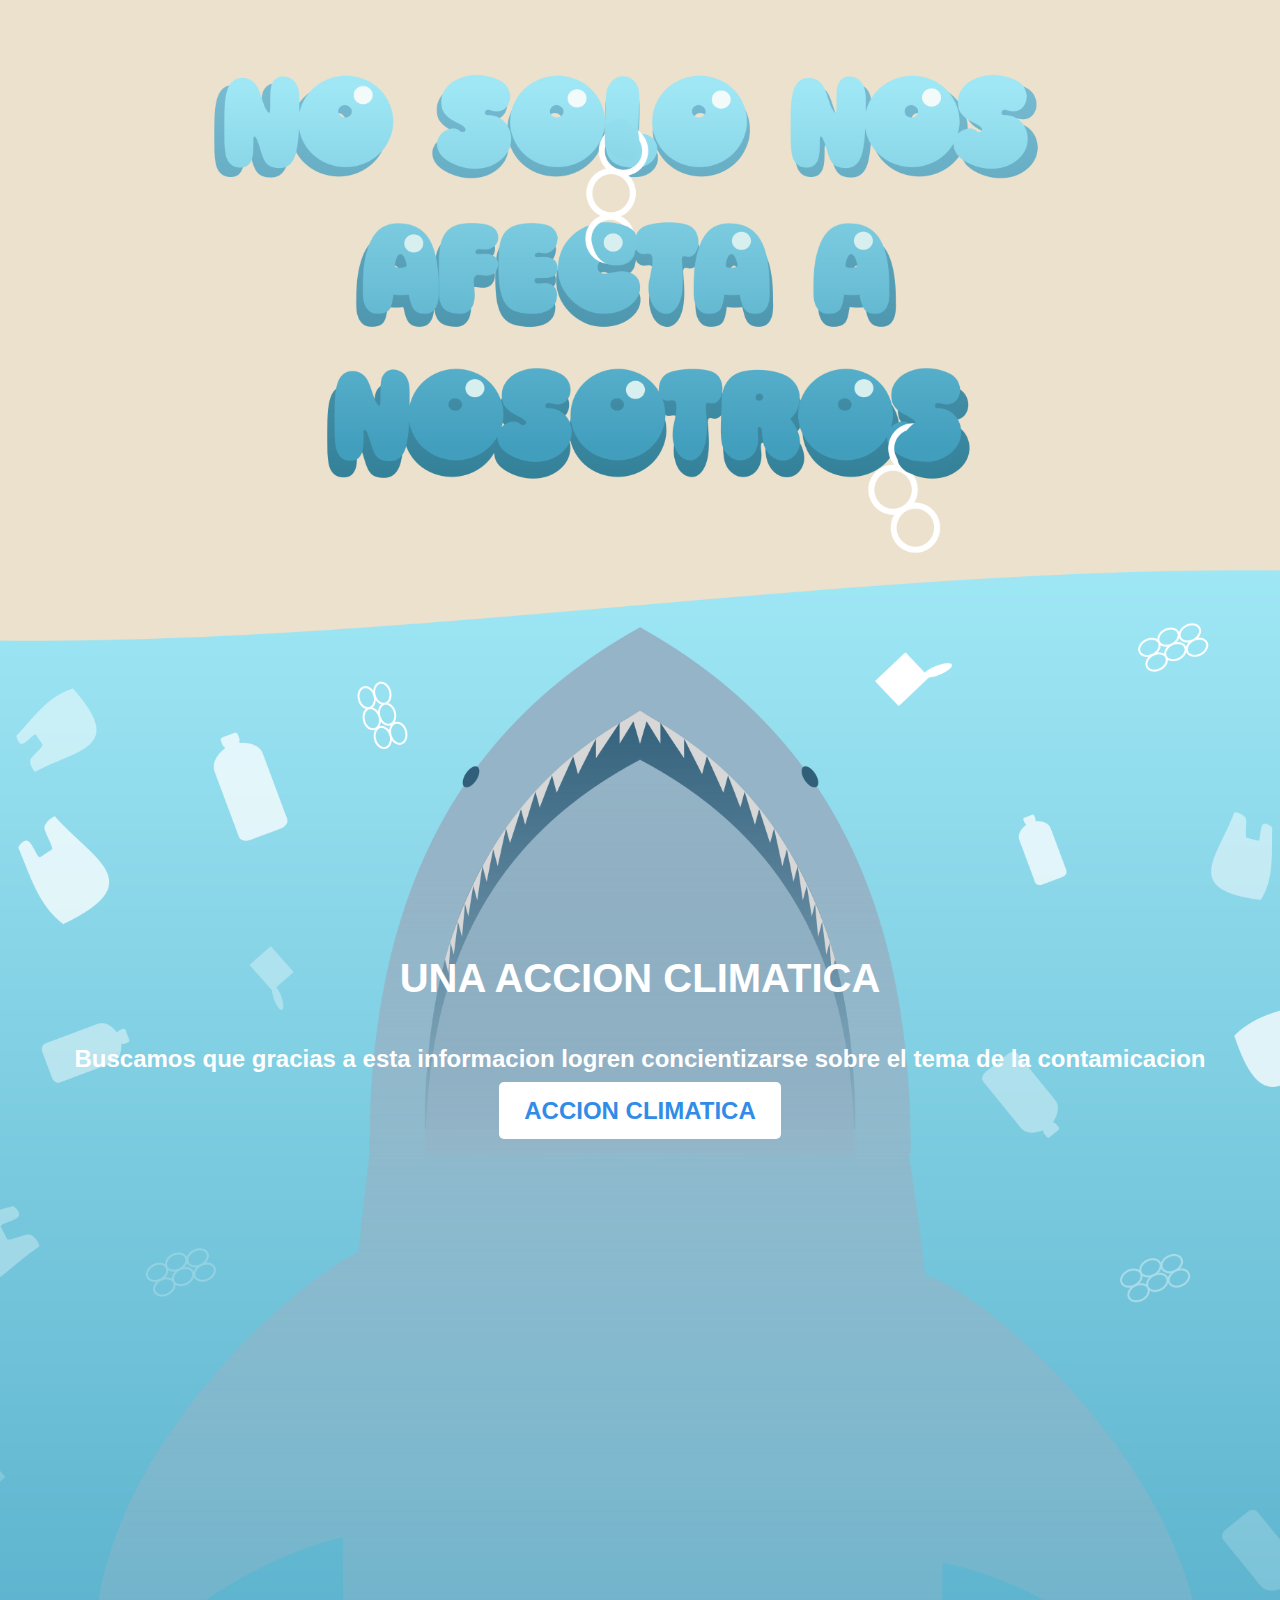
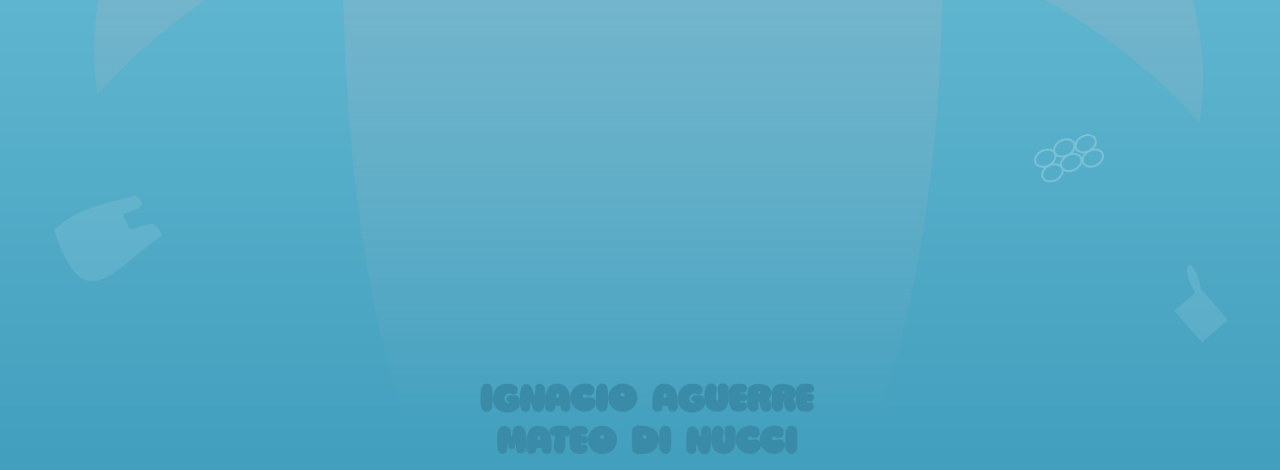
<file: cambio-climatico/grupo-1/index.html>
<!DOCTYPE html>
<html lang="es">
<head>
    <meta charset="UTF-8">
    <meta name="viewport" content="width=device-width, initial-scale=1.0">
    <title>Climate Action</title>
    <style>
        body, html {
            margin: 0;
            padding: 0;
            width: 100%;
            height: 100px;
            font-family: Arial, sans-serif;
        }

        .background-image {
            position: absolute;
            top: 0;
            left: 0;
            width: 100%;
            height: 230%;
            background-image: url('ei.png');
            background-size: cover;
            background-position: center;
            z-index: -1;
            opacity: 1;
        }

        .container {
            position: relative;
            z-index: 1;
            display: flex;
            flex-direction: column;
            justify-content: center;
            align-items: center;
            height: 100%;
            color: white;
            text-align: center;
            top: 1010px;
            font-weight: bold;

        }

        header {
            font-size: 2.5em;
            margin-bottom: 20px;
        }

        main {
            font-size: 1.5em;
            margin-bottom: 40px;
        }

        footer {
            font-size: 1em;
            margin-top: 20px;
        }

        .button {
            padding: 15px 25px;
            font-size: 1em;
            color: #318CE7;
            background-color: #ffffff;
            border: none;
            border-radius: 5px;
            cursor: pointer;
            text-decoration: none;
            font-weight: bold;
        }

        .button:hover {
            background-color: #318CE7;
            color: #FFFFFF;
        }
    </style>
</head>
<body>
    <div class="background-image"></div>
    <div class="container">
        <header>
            UNA ACCION CLIMATICA
        </header>
        <main>
            <p>Buscamos que gracias a esta informacion logren concientizarse sobre el tema de la contamicacion</p>
            <a href="https://www.fundacionaquae.org/agua-y-contaminacion/" class="button">ACCION CLIMATICA</a>
        </main>
    </div>
</body>
</html>
</file>
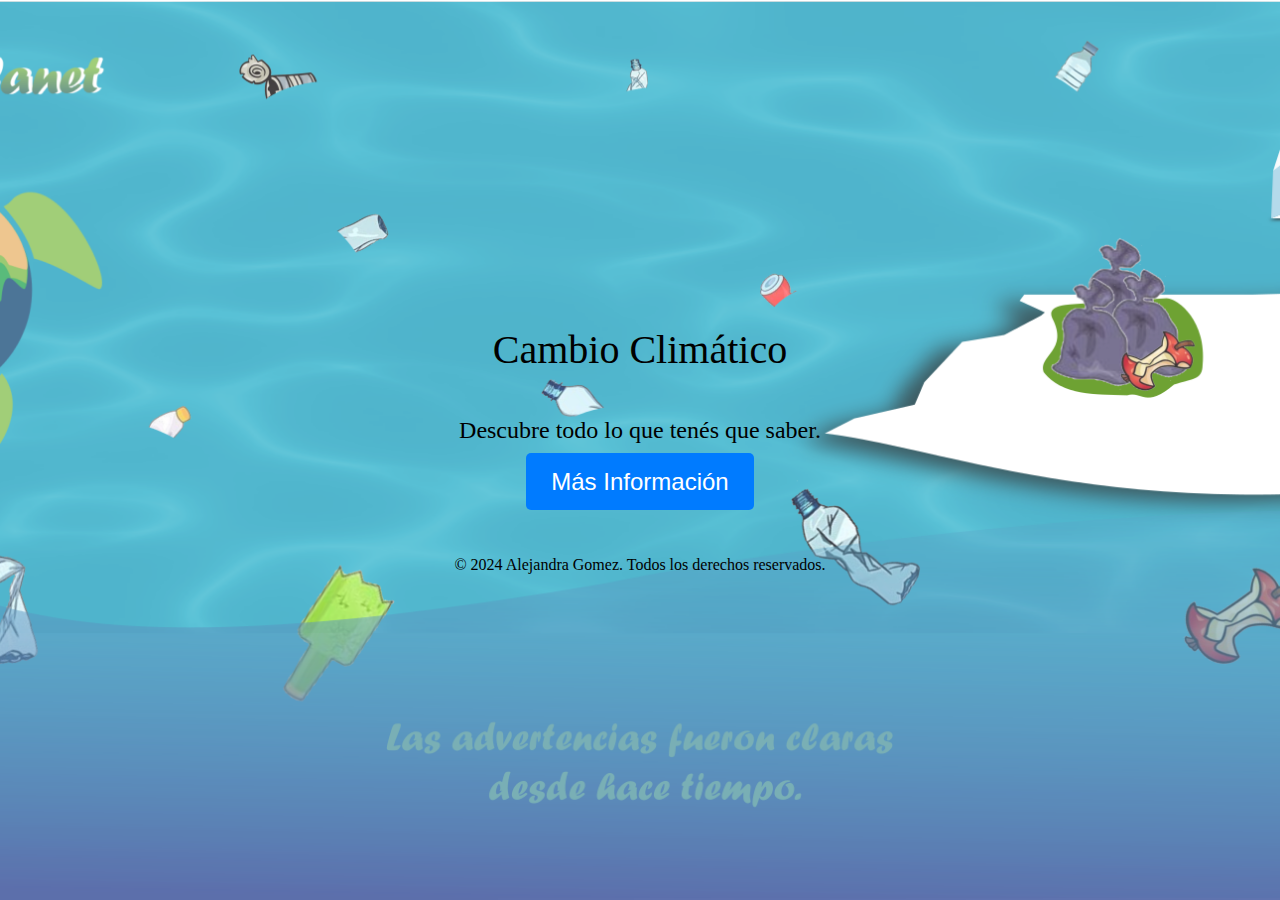
<file: cambio-climatico/grupo-2/index.html>
<!DOCTYPE html>
<html lang="es">
<head>
    <meta charset="UTF-8">
    <meta name="viewport" content="width=device-width, initial-scale=1.0">
    <title>Landing Page</title>
    <style>
        body, html {
            margin: 0;
            padding: 0;
            width: 100%;
            height: 100%;
            font-family: Arial, sans-serif;
        }

        .background-image {
            position: absolute;
            top: 0;
            left: 0;
            width: 100%;
            height: 100%;
            background-image: url('grafiti.png');
            background-size: cover;
            background-position: center;
            z-index: -1;
            opacity: 0.8;
        }

        .container {
            position: relative;
            z-index: 1;
            display: flex;
            flex-direction: column;
            justify-content: center;
            align-items: center;
            height: 100%;
            color: white;
            text-align: center;
        }

	p {
	color: black;
	font-family: Book Antiqua;

	}

        header {
            font-size: 2.5em;
            margin-bottom: 20px;
	    color: black;
	    font-family: Engravers MT;
        }

        main {
            font-size: 1.5em;
            margin-bottom: 40px;
        }

        footer {
            font-size: 1em;
            margin-top: 20px;
	    color: black;
	    font-family: Book Antiqua;
        }

        .button {
            padding: 15px 25px;
            font-size: 1em;
            color: white;
            background-color: #007BFF;
            border: none;
            border-radius: 5px;
            cursor: pointer;
            text-decoration: none;
        }

        .button:hover {
            background-color: #0056b3;
        }
    </style>
</head>
<body>
    <div class="background-image"></div>
    <div class="container">
        <header>
            Cambio Climático
        </header>
        <main>
            <p>Descubre todo lo que tenés que saber.</p>
            <a href="proyecto_final_inkscape.pdf" class="button">Más Información</a>
        </main>
        <footer>
            © 2024 Alejandra Gomez. Todos los derechos reservados.
        </footer>
    </div>
</body>
</html>
</file>
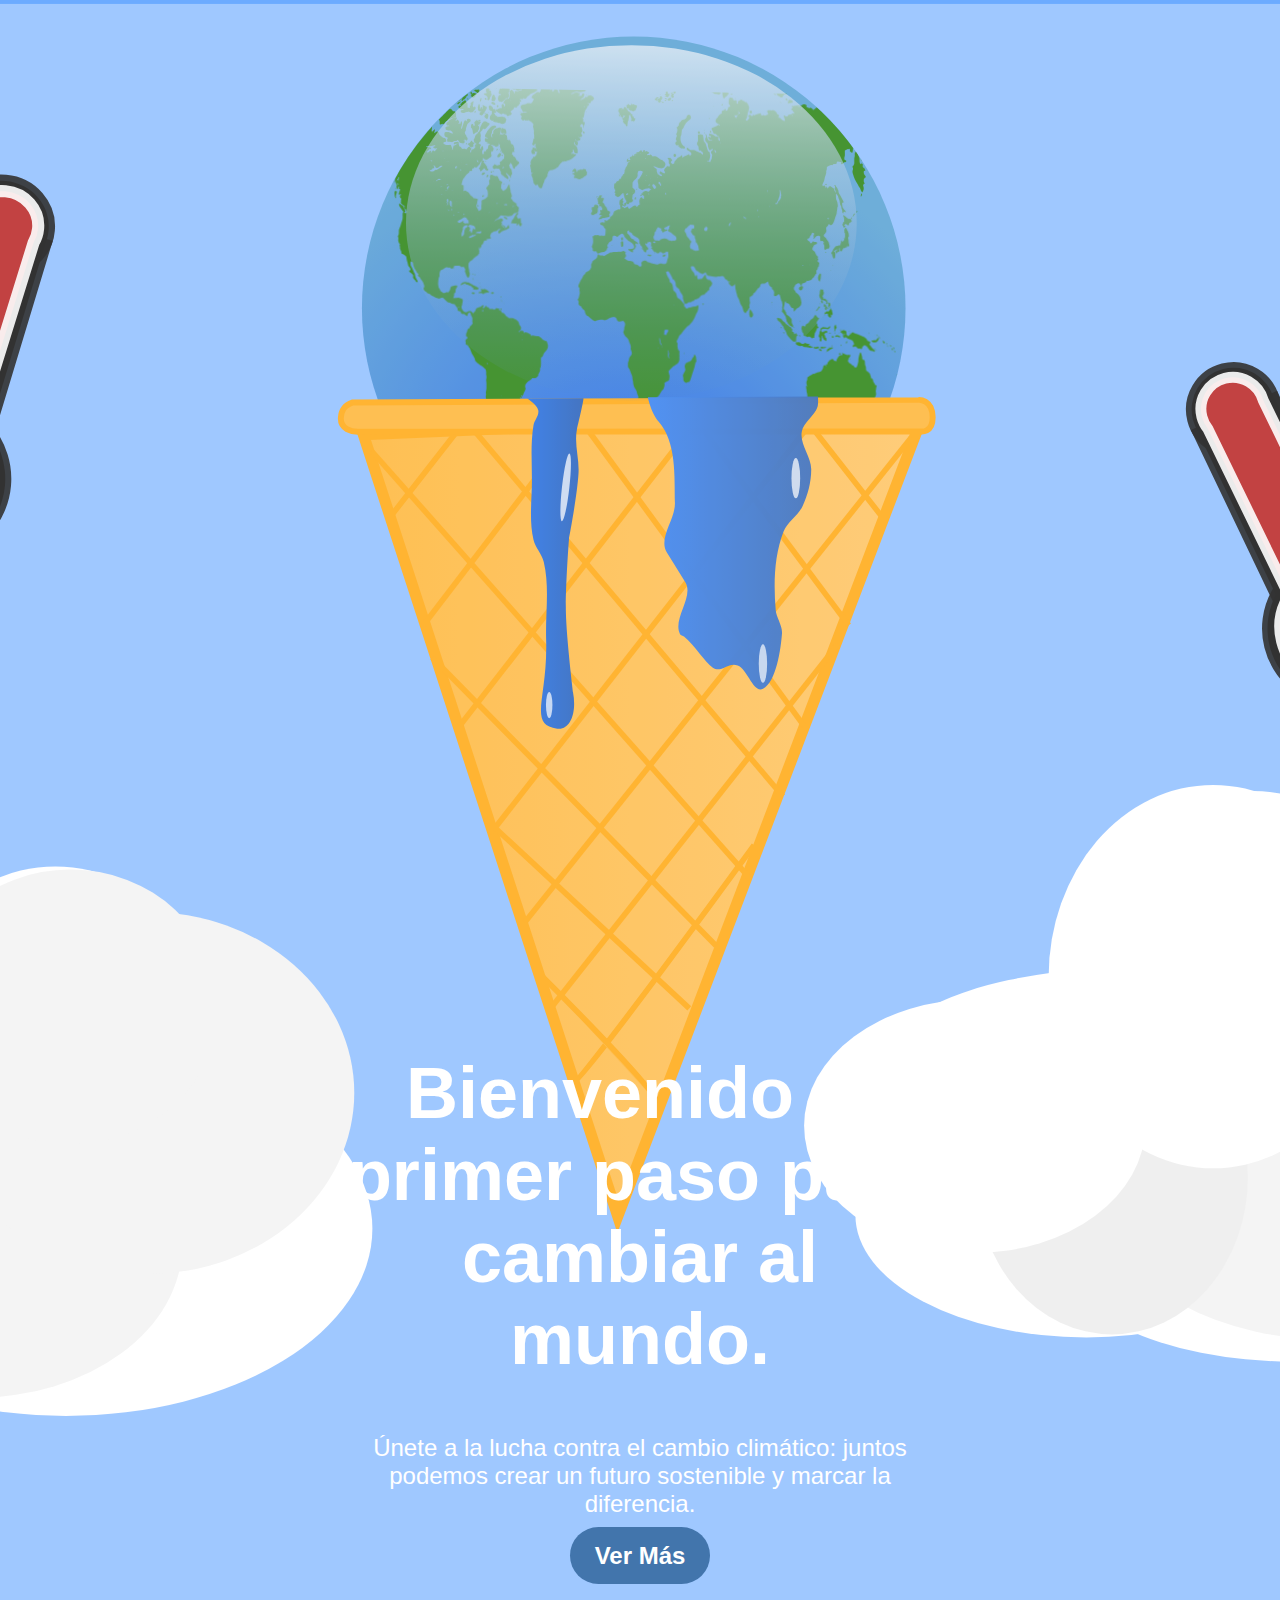
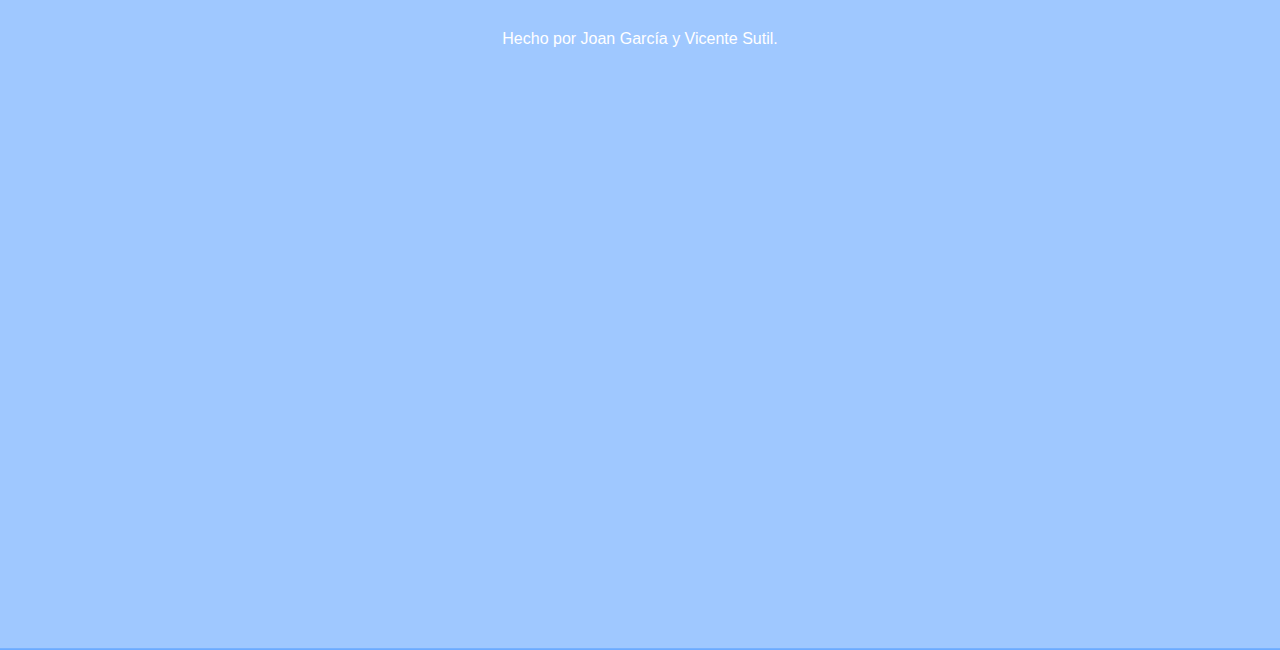
<file: cambio-climatico/grupo-3/index.html>
<!DOCTYPE html>
<html lang="es">
<head>
    <meta charset="UTF-8">
    <meta name="viewport" content="width=device-width, initial-scale=1.0">
    <title>Cambio Climático</title>
    <link rel="icon" type="image/png" href="favicon.png">
    <style>
        body, html {
            margin: 0;
            padding: 0;
            width: 100%;
            height: 100%;
            font-family: 'Franklin Gothic Medium', 'Arial Narrow', Arial, sans-serif, 'sans-serif';
           
        }

        .background-image {
            position: absolute;
            top: 0;
            left: 0;
            width: 100%;
            height: 250%;
            background-image: url('helado.svg');
            background-size: cover;
            background-position: center;
            z-index: -1;
            opacity: 0.8;
        }

        .container {
            position: absolute;
            z-index: 1;
            display: flex;
            flex-direction: column;
            justify-content: center;
            align-items: center;
            height: 100%;
            color: white;
            text-align: center;
            width: 600px;
            left: calc(50% - 300px);
            top: 900px;

        }

        header {
            font-size: 4.5em;
            margin-bottom: 30px;
            font-weight: bold;
        }

        main {
            font-size: 1.5em;
            margin-bottom: 40px;

        }

        footer {
            font-size: 1em;
            margin-top: 20px;
        }

        .button {
            padding: 15px 25px;
            font-size: 1em;
            color: white;
            background-color: #4275ac;
            border: none;
            border-radius: 35px;
            cursor: pointer;
            text-decoration: none;
            font-weight: bold;
        }

        .button:hover {
            background-color: #67affd;
        }
    </style>
</head>
<body>
    <div class="background-image"></div>
    <div class="container">
        <header>
            Bienvenido al primer paso para cambiar al mundo.
        </header>
        <main>
            <p>Únete a la lucha contra el cambio climático: juntos podemos crear un futuro sostenible y marcar la diferencia.</p>
            <a href="https://ciencia.nasa.gov/cambio-climatico/evidencia/" class="button">Ver Más</a>
        </main>
        <footer>
            Hecho por Joan García y Vicente Sutil.
        </footer>
    </div>
</body>
</html>
</file>
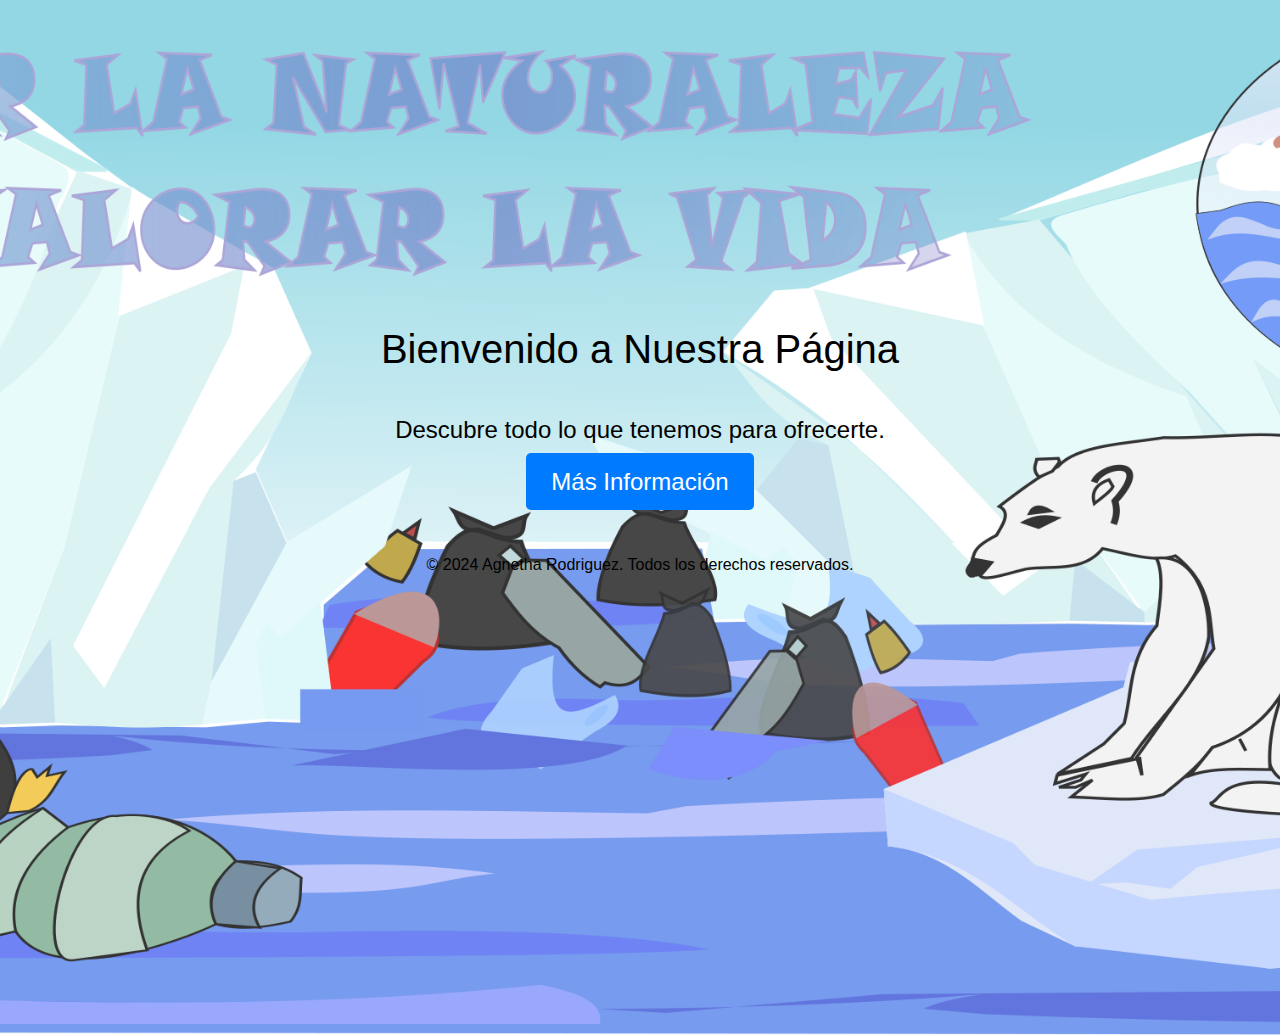
<file: cambio-climatico/grupo-4/index.html>
<!DOCTYPE html>
<html lang="es">
<head>
    <meta charset="UTF-8">
    <meta name="viewport" content="width=device-width, initial-scale=1.0">
    <title>Landing Page</title>
    <style>
        body, html {
            margin: 0;
            padding: 0;
            width: 100%;
            height: 100%;
            font-family: Arial, sans-serif;
        }

        .background-image {
            position: absolute;
            top: 0;
            left: 0;
            width: 101%;
            height: 115%;
            background-image: url('grafiti.png');
            background-size: cover;
            background-position: center;
            z-index: -1;
            opacity: 0.8;
        }

        .container {
            position: relative;
            z-index: 1;
            display: flex;
            flex-direction: column;
            justify-content: center;
            align-items: center;
            height: 100%;
            color: white;
            text-align: center;
        }

        header {
            font-size: 2.5em;
            margin-bottom: 20px;
	    color: black;
        }

        main {
            font-size: 1.5em;
            margin-bottom: 40px;
	    color: black;
        }

        footer {
            font-size: 1em;
            margin-top: 20px;
	    color: black;
        }

        .button {
            padding: 15px 25px;
            font-size: 1em;
            color: white;
            background-color: #007BFF;
            border: none;
            border-radius: 5px;
            cursor: pointer;
            text-decoration: none;
        }

        .button:hover {
            background-color: #0056b3;
        }
    </style>
</head>
<body>
    <div class="background-image"></div>
    <div class="container">
        <header>
            Bienvenido a Nuestra Página
        </header>
        <main>
            <p>Descubre todo lo que tenemos para ofrecerte.</p>
            <a href="https://science.nasa.gov/climate-change/" class="button">Más Información</a>
        </main>
        <footer>
            © 2024 Agnetha Rodriguez. Todos los derechos reservados.
        </footer>
    </div>
</body>
</html>
</file>
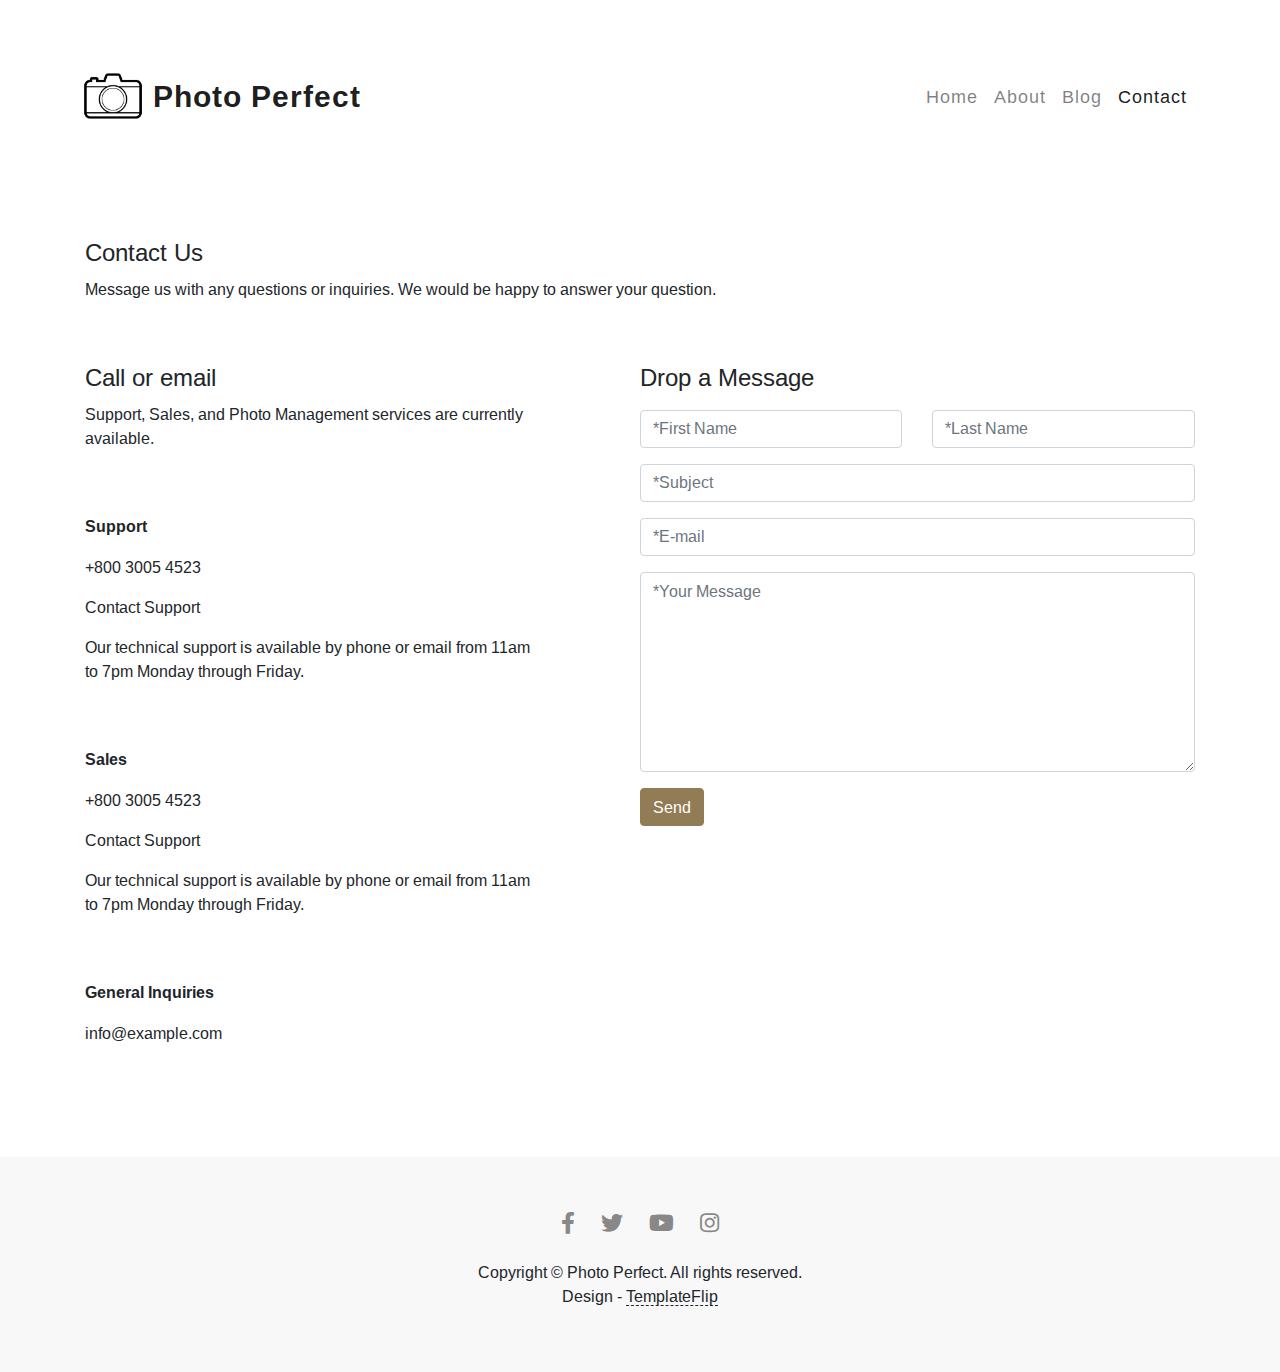
<file: contact.html>
<!DOCTYPE html>
<html lang="en-US">
  <head>
    <meta charset="UTF-8">
    <meta http-equiv="X-UA-Compatible" content="IE=edge">
    <meta name="viewport" content="width=device-width, initial-scale=1">
    <title>Contact - Photo Perfect</title>
    <link rel="preconnect" href="https://fonts.gstatic.com" crossorigin="crossorigin"/>
    <link rel="preload" as="style" href="https://fonts.googleapis.com/css2?family=Arimo:wght@400;600;700&amp;display=swap"/>
    <link rel="stylesheet" href="https://fonts.googleapis.com/css2?family=Arimo:wght@400;600;700&amp;display=swap" media="print" onload="this.media='all'"/>
    <noscript>
      <link rel="stylesheet" href="https://fonts.googleapis.com/css2?family=Arimo:wght@400;600;700&amp;display=swap"/>
    </noscript>
    <link href="css/bootstrap.min.css?ver=1.2.0" rel="stylesheet">
    <link href="css/font-awesome/css/all.min.css?ver=1.2.0" rel="stylesheet">
    <link href="css/main.css?ver=1.2.0" rel="stylesheet">
  </head>
  <body id="top">
    <div class="page">
      <header>
        <div class="pp-header">
          <nav class="navbar navbar-expand-lg navbar-light">
            <div class="container"><a href="index.html"><img src="images/favicon.png" alt="Logo"></a><a class="navbar-brand" href="index.html">Photo Perfect</a>
              <button class="navbar-toggler" type="button" data-toggle="collapse" data-target="#navbarNavAltMarkup" aria-controls="navbarNavAltMarkup" aria-expanded="false" aria-label="Toggle navigation"><span class="navbar-toggler-icon"></span></button>
              <div class="collapse navbar-collapse" id="navbarNavAltMarkup">
                <ul class="navbar-nav ml-auto">
                  <li class="nav-item"><a class="nav-link" href="index.html">Home</a>
                  </li>
                  <li class="nav-item"><a class="nav-link" href="about.html">About</a>
                  </li>
                  <li class="nav-item"><a class="nav-link" href="blog.html">Blog</a>
                  </li>
                  <li class="nav-item active"><a class="nav-link" href="contact.html">Contact</a>
                  </li>
                </ul>
              </div>
            </div>
          </nav>
        </div>
      </header>
      <div class="page-content">
        <div class="container">
<div class="row pp-section">
  <div class="col-md-9">
    <h1 class="h4">Contact Us</h1>
    <p>Message us with any questions or inquiries. We would be happy to answer your question. </p>
  </div>
</div>
<div class="container pp-contact px-0 mt-5">
  <div class="row">
    <div class="col-md-5 col-sm-12">
      <div class="h4">Call or email</div>
      <p>Support, Sales, and Photo Management services are currently available.</p>
      <p class="pt-5"><b>Support</b></p>
      <p>+800 3005 4523</p>
      <p>Contact Support</p>
      <p>Our technical support is available by phone or email from 11am to 7pm Monday through Friday.</p>
      <p class="pt-5"><b>Sales</b></p>
      <p>+800 3005 4523</p>
      <p>Contact Support</p>
      <p>Our technical support is available by phone or email from 11am to 7pm Monday through Friday.</p>
      <p class="pt-5"><b>General Inquiries</b></p>
      <p>info@example.com</p>
    </div>
    <div class="col-md-7 col-sm-12">
      <div class="pp-contact-message">
        <div class="h4 mb-3">Drop a Message</div>
        <form action="https://formspree.io/your@email.com" method="POST">
          <div class="row">
            <div class="col-md-6 col-sm-12 mb-3">
              <input class="mr-3 form-control" type="text" name="first-name" placeholder="*First Name"/>
            </div>
            <div class="col-md-6 col-sm-12 mb-3">
              <input class="form-control" type="text" name="last-name" placeholder="*Last Name"/>
            </div>
          </div>
          <div class="row mb-3">
            <div class="col">
              <input class="form-control" type="text" name="Subject" placeholder="*Subject"/>
            </div>
          </div>
          <div class="row mb-3">
            <div class="col">
              <input class="form-control" type="email" name="_replyto" placeholder="*E-mail"/>
            </div>
          </div>
          <div class="row mb-3">
            <div class="col">
              <textarea class="form-control" name="message" placeholder="*Your Message"></textarea>
            </div>
          </div>
          <div class="row">
            <div class="col">
              <button class="btn btn-primary" type="submit">Send</button>
            </div>
          </div>
        </form>
      </div>
    </div>
  </div>
</div>
<div class="pp-section"></div></div>
      </div>
    </div>
    <footer class="pp-footer">
      <div class="container py-5">
        <div class="row text-center">
          <div class="col-md-12"><a class="pp-facebook btn btn-link" href="#"><i class="fab fa-facebook-f fa-2x " aria-hidden="true"></i></a><a class="pp-twitter btn btn-link " href="#"><i class="fab fa-twitter fa-2x " aria-hidden="true"></i></a><a class="pp-youtube btn btn-link" href="#"><i class="fab fa-youtube fa-2x" aria-hidden="true"></i></a><a class="pp-instagram btn btn-link" href="#"><i class="fab fa-instagram fa-2x " aria-hidden="true"></i></a></div>
          <div class="col-md-12">
            <p class="mt-3">Copyright &copy; Photo Perfect. All rights reserved.<br>Design - <a class="credit" href="https://templateflip.com" target="_blank">TemplateFlip</a></p>
          </div>
        </div>
      </div>
    </footer>
    <script src="scripts/jquery.min.js?ver=1.2.0"></script>
    <script src="scripts/bootstrap.bundle.min.js?ver=1.2.0"></script>
    <script src="scripts/main.js?ver=1.2.0"></script>
  </body>
</html>
</file>
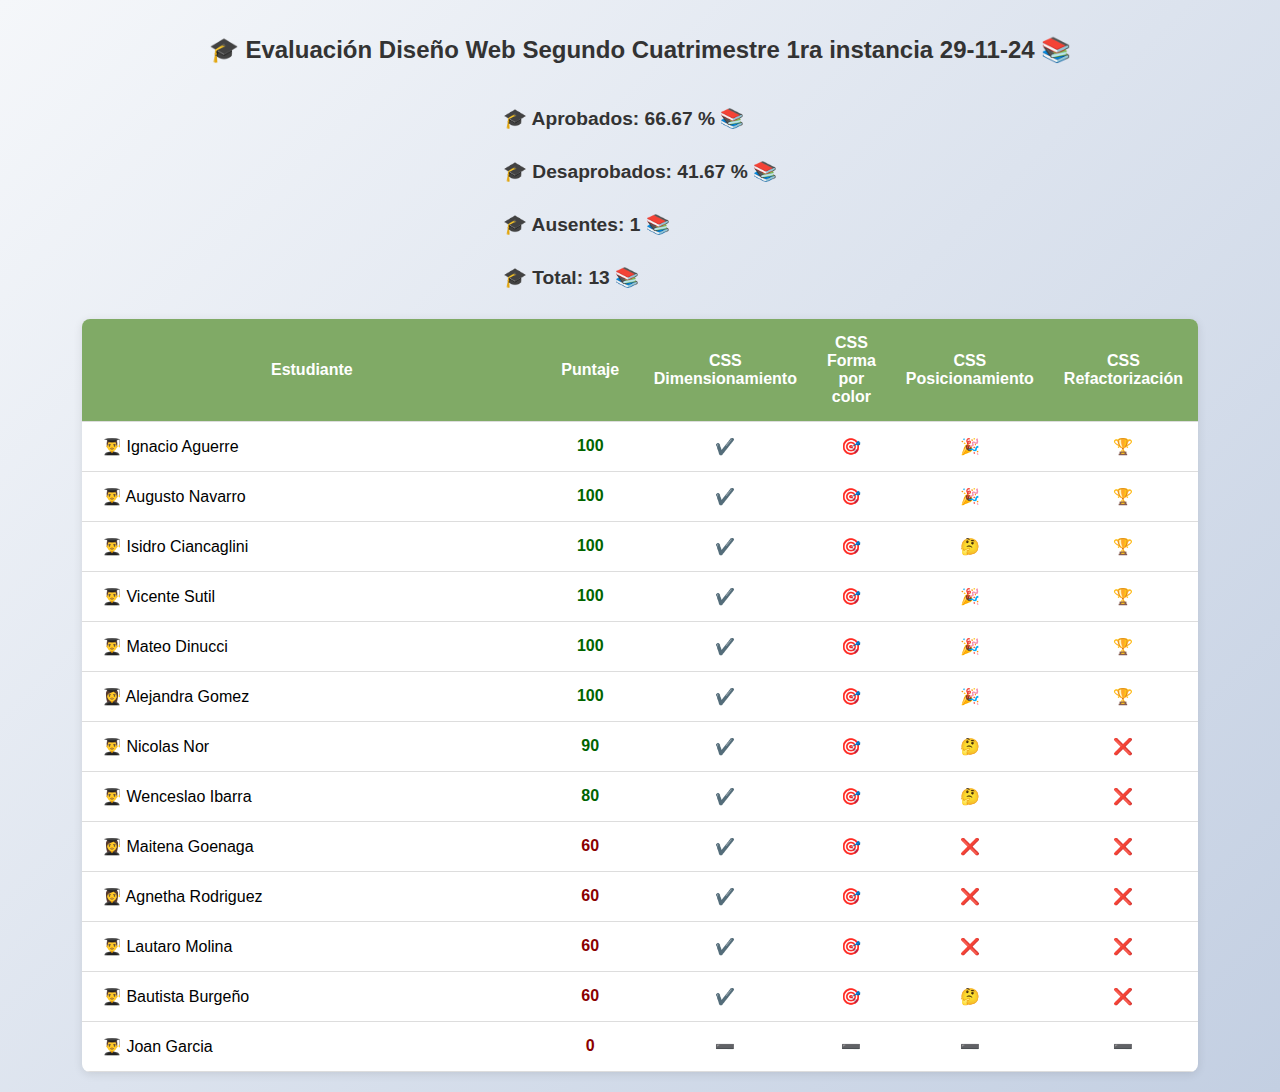
<file: parcialitos/29-11.html>
<!DOCTYPE html>
<html lang="en">
  <head>
    <meta charset="UTF-8" />
    <meta name="viewport" content="width=device-width, initial-scale=1.0" />
    <title>Student Score Table</title>
    <style>
      body {
        font-family: Arial, sans-serif;
        text-align: center;
        background: linear-gradient(135deg, #f5f7fa, #c3cfe2);
        padding: 20px;
        margin: 0;
      }
      h1 {
        color: #333;
        margin-bottom: 30px;
      }
      table {
        width: 90%;
        margin: 0 auto;
        border-collapse: collapse;
        table-layout: auto;
        background-color: #fff;
        border-radius: 8px;
        overflow: hidden;
        box-shadow: 0 2px 10px rgba(0, 0, 0, 0.1);
      }
      th,
      td {
        padding: 15px;
        text-align: center;
        border-bottom: 1px solid #ddd;
        width: 90%;
      }
      th {
        background-color: rgba(43, 113, 0, 0.6);
        color: white;
        cursor: pointer;
      }
      em tr:hover {
        background-color: #f1f1f1;
      }
      .emoji {
        font-size: 24px;
      }
      #emojiAnimation {
        width: 150px;
        margin: 20px auto;
      }
      .student {
        text-align: left;
        padding-left: 20px;
      }
      .effects:hover {
        background-color: rgba(12, 31, 0, 0.3);
      }
      .negative {
        color: darkred;
        font-weight: bolder;
      }
      .positive {
        color: darkgreen;
        font-weight: bolder;
      }
      .titulo {
        font-size: larger;
      }
      .tituloP {
        font-size: x-large;
      }
      .tarjeta {
        display: inline-block;
        text-align: left;
        margin-left: auto;
        margin-right: auto;
      }
    </style>
  </head>
  <body>
    <h1 class="tituloP">
      🎓 Evaluación Diseño Web Segundo Cuatrimestre 1ra instancia 29-11-24 📚
    </h1>
    <div class="tarjeta">
      <h1 class="titulo">🎓 Aprobados: <span id="aprobados"></span> % 📚</h1>
      <h1 class="titulo">
        🎓 Desaprobados: <span id="desaprobados"></span> % 📚
      </h1>
      <h1 class="titulo">🎓 Ausentes: <span id="ausentes"></span> 📚</h1>
      <h1 class="titulo">🎓 Total: <span id="total"></span> 📚</h1>
    </div>

    <script>
      const data = [
        {
          id: "001",
          "Estudiante: ": "👨‍🎓 Ignacio Aguerre",
          "Puntaje: ": 100,
          "CSS Dimensionamiento: ": "✔️",
          "CSS Forma: ": "🎯",
          "CSS Posicionamiento: ": "🎉",
          "CSS Refactorización: ": "🏆",
        },
        {
          id: "002",
          "Estudiante: ": "👨‍🎓 Augusto Navarro",
          "Puntaje: ": 100,
          "CSS Dimensionamiento: ": "✔️",
          "CSS Forma: ": "🎯",
          "CSS Posicionamiento: ": "🎉",
          "CSS Refactorización: ": "🏆",
        },
        {
          id: "003",
          "Estudiante: ": "👨‍🎓 Isidro Ciancaglini",
          "Puntaje: ": 100,
          "CSS Dimensionamiento: ": "✔️",
          "CSS Forma: ": "🎯",
          "CSS Posicionamiento: ": "🤔",
          "CSS Refactorización: ": "🏆",
        },
        {
          id: "004",
          "Estudiante: ": "👨‍🎓 Vicente Sutil",
          "Puntaje: ": 100,
          "CSS Dimensionamiento: ": "✔️",
          "CSS Forma: ": "🎯",
          "CSS Posicionamiento: ": "🎉",
          "CSS Refactorización: ": "🏆",
        },
        {
          id: "005",
          "Estudiante: ": "👨‍🎓 Nicolas Nor",
          "Puntaje: ": 90,
          "CSS Dimensionamiento: ": "✔️",
          "CSS Forma: ": "🎯",
          "CSS Posicionamiento: ": "🤔",
          "CSS Refactorización: ": "❌",
        },
        {
          id: "006",
          "Estudiante: ": "👩‍🎓 Maitena Goenaga",
          "Puntaje: ": 60,
          "CSS Dimensionamiento: ": "✔️",
          "CSS Forma: ": "🎯",
          "CSS Posicionamiento: ": "❌",
          "CSS Refactorización: ": "❌",
        },
        {
          id: "007",
          "Estudiante: ": "👩‍🎓 Agnetha Rodriguez",
          "Puntaje: ": 60,
          "CSS Dimensionamiento: ": "✔️",
          "CSS Forma: ": "🎯",
          "CSS Posicionamiento: ": "❌",
          "CSS Refactorización: ": "❌",
        },
        {
          id: "008",
          "Estudiante: ": "👨‍🎓 Lautaro Molina",
          "Puntaje: ": 60,
          "CSS Dimensionamiento: ": "✔️",
          "CSS Forma: ": "🎯",
          "CSS Posicionamiento: ": "❌",
          "CSS Refactorización: ": "❌",
        },
        {
          id: "009",
          "Estudiante: ": "👨‍🎓 Wenceslao Ibarra",
          "Puntaje: ": 80,
          "CSS Dimensionamiento: ": "✔️",
          "CSS Forma: ": "🎯",
          "CSS Posicionamiento: ": "🤔",
          "CSS Refactorización: ": "❌",
        },
        {
          id: "010",
          "Estudiante: ": "👨‍🎓 Bautista Burgeño",
          "Puntaje: ": 60,
          "CSS Dimensionamiento: ": "✔️",
          "CSS Forma: ": "🎯",
          "CSS Posicionamiento: ": "🤔",
          "CSS Refactorización: ": "❌",
        },
        {
          id: "011",
          "Estudiante: ": "👨‍🎓 Mateo Dinucci",
          "Puntaje: ": 100,
          "CSS Dimensionamiento: ": "✔️",
          "CSS Forma: ": "🎯",
          "CSS Posicionamiento: ": "🎉",
          "CSS Refactorización: ": "🏆",
        },
        {
          id: "012",
          "Estudiante: ": "👩‍🎓 Alejandra Gomez",
          "Puntaje: ": 100,
          "CSS Dimensionamiento: ": "✔️",
          "CSS Forma: ": "🎯",
          "CSS Posicionamiento: ": "🎉",
          "CSS Refactorización: ": "🏆",
        },
        {
          id: "013",
          "Estudiante: ": "👨‍🎓 Joan Garcia",
          "Puntaje: ": 0,
          "CSS Dimensionamiento: ": "➖",
          "CSS Forma: ": "➖",
          "CSS Posicionamiento: ": "➖",
          "CSS Refactorización: ": "➖",
        },
      ];

      const menu = [
        "Estudiante",
        "Puntaje",
        "CSS Dimensionamiento",
        "CSS Forma por color",
        "CSS Posicionamiento",
        "CSS Refactorización",
      ];

      //table construct
      const table = document.createElement("table");
      const thead = document.createElement("thead");
      const ttr = document.createElement("tr");
      const td = document.createElement("td");
      const tbody = document.createElement("tbody");
      const tr = document.createElement("tr");

      document.body.appendChild(table);
      table.appendChild(thead);
      thead.appendChild(ttr);

      menu.forEach((elemento) => {
        const th = document.createElement("th");
        th.innerText = elemento;
        ttr.appendChild(th);
      });

      table.appendChild(tbody);

      data.forEach((objeto) => {
        const tr = document.createElement("tr");
        for (let clave in objeto) {
          if (clave != "id") {
            const td = document.createElement("td");
            if (clave == "Estudiante: ") {
              td.classList.add("student");
            }
            td.innerText = objeto[clave];
            tr.appendChild(td);
          }
        }
        tbody.appendChild(tr);
      });

      const cuerpoTabla = table.querySelector("tbody");
      const filas = Array.from(cuerpoTabla.querySelectorAll("tr"));

      filas.sort((a, b) => {
        const puntajeA = parseInt(a.children[1].textContent, 10);
        const puntajeB = parseInt(b.children[1].textContent, 10);
        return "ascendente" ? puntajeB - puntajeA : puntajeA - puntajeB;
        // return 'descendente' ? puntajeA - puntajeB : puntajeB - puntajeA;
      });

      // Reordenar las filas en el DOM
      var aprobados = 0;
      var desaprobados = 0;
      var ausentes = 0;

      var total = 0;

      filas.forEach((fila) => {
        total++;
        cuerpoTabla.appendChild(fila);
        fila.classList.add("effects");
        let value = parseInt(fila.children[1].innerText);
        if (value < 70) {
          desaprobados++;
          fila.children[1].classList.add("negative");
        } else {
          aprobados++;
          fila.children[1].classList.add("positive");
        }
        if (value == 0) {
          ausentes++;
        }
      });

      var presentes = total - ausentes;
      document.getElementById("aprobados").innerText = parseFloat(
        (aprobados / presentes) * 100
      ).toFixed(2);
      document.getElementById("desaprobados").innerText = parseFloat(
        (desaprobados / presentes) * 100
      ).toFixed(2);
      document.getElementById("ausentes").innerText = ausentes;
      document.getElementById("total").innerText = total.toString();
    </script>
  </body>
</html>
</file>
<file: css/main.css>
body {
  background: #ffffff;
  min-height: 900px;
  position: relative;
  background-size: cover;
  font-family: 'Arimo', sans-serif;
}

.page {
  background: white;
  max-width: 1280px;
  margin: 0 auto; }

.navbar-brand {
  font-size: 30px;
  font-weight: 600;
  letter-spacing: 1px; }
  @media (max-width: 992px) {
    .navbar-brand {
      display: none; } }

.pp-header {
  padding-top: 3rem; }
  .pp-header img {
    width: auto;
    height: 80px;
    margin-left: -12px; }
  .pp-header h1 {
    font-weight: 400; }
  .pp-header .navbar-nav {
    letter-spacing: 1px;
    font-family: 'Arimo', sans-serif;
    font-size: 18px;
    font-weight: 400; }
  @media (max-width: 576px) {
    .pp-header {
      padding-top: 0; } }

/* Body Section  */
.pp-category-filter a {
  display: inline-block;
  margin: 0 10px 6px 0;
  font-size: 14px;
  text-transform: uppercase;
  letter-spacing: 1px;
  border-radius: 3px; }

.pp-gallery {
  min-height: 500px; }
  .pp-gallery .card-columns .card {
    border: none;
    margin-bottom: 0;
    border-radius: none; }
  @media (max-width: 992px) {
    .pp-gallery .card-columns {
      -moz-column-count: 2;
           column-count: 2; } }
  @media (max-width: 576px) {
    .pp-gallery .card-columns {
      -moz-column-count: 1;
           column-count: 1; } }
  .pp-gallery .card figure {
    position: relative;
    overflow: hidden;
    margin: 10px 1%;
    text-align: center; }
  .pp-gallery .card figure img {
    position: relative;
    display: block;
    max-width: 100%;
    opacity: 1; }
  .pp-gallery .card figure figcaption {
    padding: 2em;
    color: #fff;
    text-transform: uppercase;
    font-size: 1.25em;
    -webkit-backface-visibility: hidden;
    backface-visibility: hidden; }
  .pp-gallery .card figure figcaption,
  .pp-gallery .card figure figcaption > a {
    position: absolute;
    top: 0;
    left: 0;
    width: 100%;
    height: 100%; }
  .pp-gallery .card figure figcaption > a {
    z-index: 1000;
    text-indent: 200%;
    white-space: nowrap;
    font-size: 0;
    opacity: 0; }
  .pp-gallery .card figure .h4 {
    word-spacing: -0.15em;
    font-weight: 600; }
  .pp-gallery .card figure .h4,
  .pp-gallery .card figure p {
    margin: 0; }
  .pp-gallery .card figure p {
    letter-spacing: 1px;
    font-size: 60%; }
  .pp-gallery figure.pp-effect figcaption {
    padding: 12px; }
  .pp-gallery figure.pp-effect figcaption::before,
  .pp-gallery figure.pp-effect figcaption::after {
    position: absolute;
    content: '';
    opacity: 0; }
  .pp-gallery figure.pp-effect figcaption::before {
    top: 50px;
    right: 30px;
    bottom: 50px;
    left: 30px;
    border-top: 1px solid #fff;
    border-bottom: 1px solid #fff;
    transform: scale(0, 1);
    transform-origin: 0 0; }
  .pp-gallery figure.pp-effect figcaption::after {
    top: 30px;
    right: 50px;
    bottom: 30px;
    left: 50px;
    border-right: 1px solid #fff;
    border-left: 1px solid #fff;
    transform: scale(1, 0);
    transform-origin: 100% 0; }
  .pp-gallery figure.pp-effect .h4 {
    padding-top: 26%;
    transition: transform 0.35s;
    opacity: 0; }
  .pp-gallery figure.pp-effect p {
    padding: 0.5em 2em;
    text-transform: none;
    opacity: 0;
    transform: translate3d(0, -10px, 0); }
  .pp-gallery figure.pp-effect img,
  .pp-gallery figure.pp-effect .h4 {
    transform: translate3d(0, -25px, 0); }
  .pp-gallery figure.pp-effect img,
  .pp-gallery figure.pp-effect figcaption::before,
  .pp-gallery figure.pp-effect figcaption::after,
  .pp-gallery figure.pp-effect p {
    transition: opacity 0.35s, transform 0.35s; }
  .pp-gallery figure.pp-effect:hover img {
    opacity: 1;
    transform: translate3d(0, 0, 0); }
  .pp-gallery figure.pp-effect:hover figcaption::before,
  .pp-gallery figure.pp-effect:hover figcaption::after {
    opacity: 1;
    transform: scale(1); }
  .pp-gallery figure.pp-effect:hover figcaption:before {
    background: rgba(31, 30, 30, 0.5); }
  .pp-gallery figure.pp-effect:hover .h4,
  .pp-gallery figure.pp-effect:hover p {
    opacity: 1;
    transform: translate3d(0, 0, 0);
    color: #FFFFFF; }
  .pp-gallery figure.pp-effect:hover figcaption::after,
  .pp-gallery figure.pp-effect:hover .h4,
  .pp-gallery figure.pp-effect:hover p,
  .pp-gallery figure.pp-effect:hover img {
    transition-delay: 0.15s; }
  @media (max-width: 768px) and (min-width: 578px) {
    .pp-gallery figure.pp-effect:hover .h4 {
      padding-top: 20%;
      font-size: 16px; } }
  @media (max-width: 375px) {
    .pp-gallery figure.pp-effect:hover .h4 {
      padding-top: 20%;
      font-size: 16px; } }

/* Footer sectiom */
.pp-footer {
  background: #f8f8f8; }
  .pp-footer a.credit {
    color: inherit;
    border-bottom: 1px dashed;
    text-decoration: none; }
  .pp-footer .fa {
    width: 18px; }
  .pp-footer .fa-2x {
    font-size: 22px; }
  .pp-footer i {
    color: #888; }
  .pp-footer .pp-facebook:hover i {
    color: #3b5998; }
  .pp-footer .pp-twitter:hover i {
    color: #1da1f2; }
  .pp-footer .pp-youtube:hover i {
    color: #ff0000; }
  .pp-footer .pp-instagram:hover i {
    color: #405de6; }

/* About page */
.pp-about .pp-client-brand {
  text-align: center; }
  .pp-about .pp-client-brand img {
    opacity: 0.6;
    width: 90%; }

.pp-about .pp-client-brand img:hover {
  opacity: 1; }

.pp-about .pp-team .h5 {
  padding-top: 15px; }

.pp-about .pp-team img {
  width: 80%; }

@media (max-width: 768px) {
  .pp-about .pp-team p {
    margin-bottom: 2rem; } }

/* Contact page */
.pp-contact textarea {
  min-height: 200px; }

.pp-contact .pp-contact-message {
  padding-left: 5rem; }

@media (max-width: 768px) {
  .pp-contact .h4 {
    padding-top: 4rem; }
  .pp-contact .pp-contact-message {
    padding-left: 0; } }

/*Blog Page*/
.pp-container-readable {
  box-sizing: border-box;
  margin-left: auto;
  margin-right: auto;
  max-width: 760px;
  width: 100%;
  padding-right: 1rem;
  padding-left: 1rem; }
  .pp-container-readable .pp-post {
    margin-bottom: 50px; }
    .pp-container-readable .pp-post + .pp-post {
      padding-top: 50px;
      border-top: 1px solid rgba(228, 226, 226, 0.7); }
    .pp-container-readable .pp-post .pp-post-meta {
      color: #aaa;
      margin-bottom: 24px; }
      .pp-container-readable .pp-post .pp-post-meta ul {
        list-style: none;
        margin: 0;
        padding: 0; }
        .pp-container-readable .pp-post .pp-post-meta ul li {
          display: inline;
          padding-right: 18px; }
          .pp-container-readable .pp-post .pp-post-meta ul li i {
            padding-right: 5px; }
    .pp-container-readable .pp-post .pp-post-title {
      margin-top: 18px;
      margin-bottom: 8px; }
    .pp-container-readable .pp-post a {
      text-decoration: none; }
    .pp-container-readable .pp-post .pp-post-read-more {
      padding-top: 10px; }
  .pp-container-readable .pp-pagination {
    padding-top: 2rem; }
    .pp-container-readable .pp-pagination ul {
      list-style-type: disc;
      border-radius: 4px;
      padding: 0; }
      .pp-container-readable .pp-pagination ul li {
        display: inline-block;
        margin-right: 2px; }
        .pp-container-readable .pp-pagination ul li a {
          border: 2px solid #eeeeee;
          border-radius: 3px;
          display: block;
          float: none;
          padding: 8px 15px;
          text-decoration: none; }
        .pp-container-readable .pp-pagination ul li a:hover {
          box-shadow: 0 5px 10px 0 rgba(0, 0, 0, 0.08); }

/* Blog Post Page */
.pp-blog-details {
  margin-top: 20px; }
  .pp-blog-details blockquote {
    font-style: italic;
    padding-left: 20px;
    margin-right: 20px; }
  .pp-blog-details .pp-tags {
    margin-top: 40px;
    margin-bottom: 60px; }
    .pp-blog-details .pp-tags a {
      margin-right: 10px; }
  .pp-blog-details .pp-comments .media {
    margin-top: 3rem; }
    .pp-blog-details .pp-comments .media .fa {
      padding-right: 5px; }
    @media (max-width: 576px) {
      .pp-blog-details .pp-comments .media {
        display: block; } }
  .pp-blog-details .pp-comments img {
    height: 60px;
    width: 60px; }
  .pp-blog-details .pp-comments a {
    text-decoration: none; }
  .pp-blog-details .pp-comments span {
    padding-left: 6px; }

/* Common Style */
.pp-section {
  padding-top: 6rem; }
</file>
